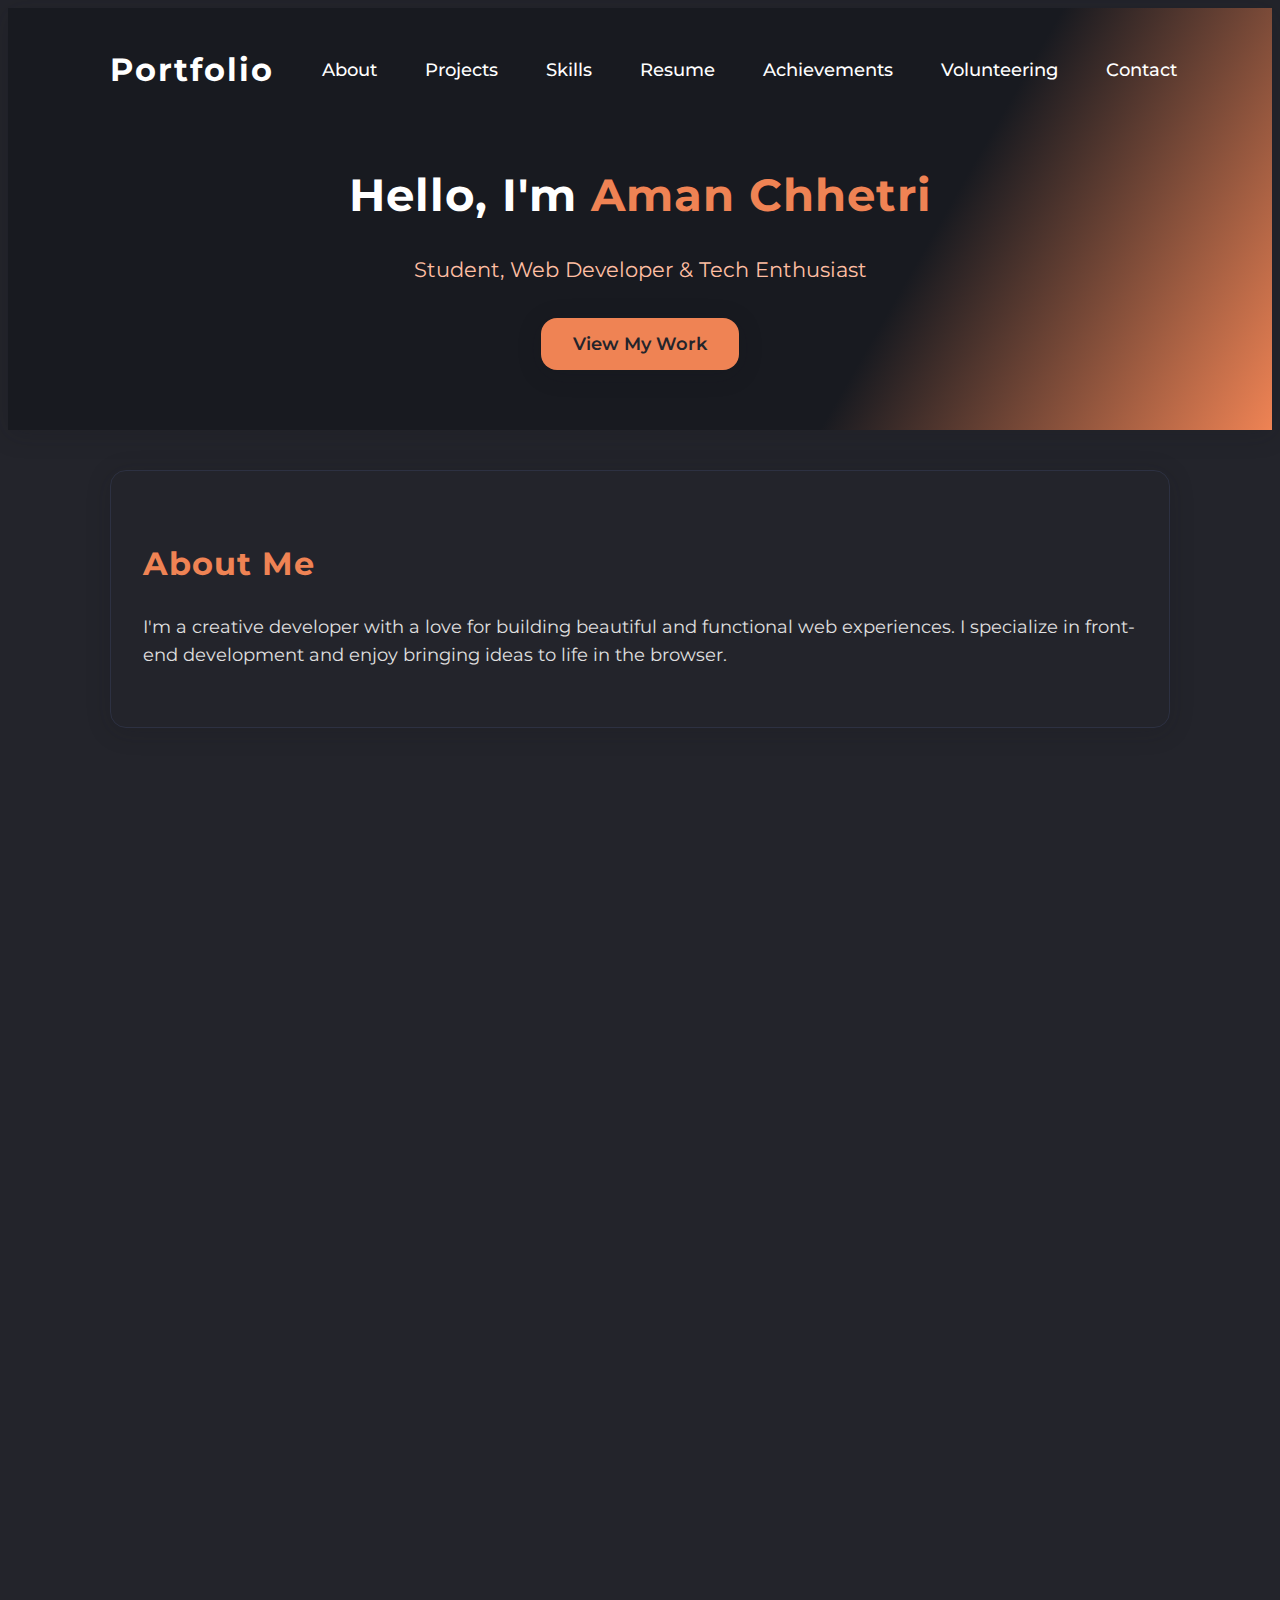
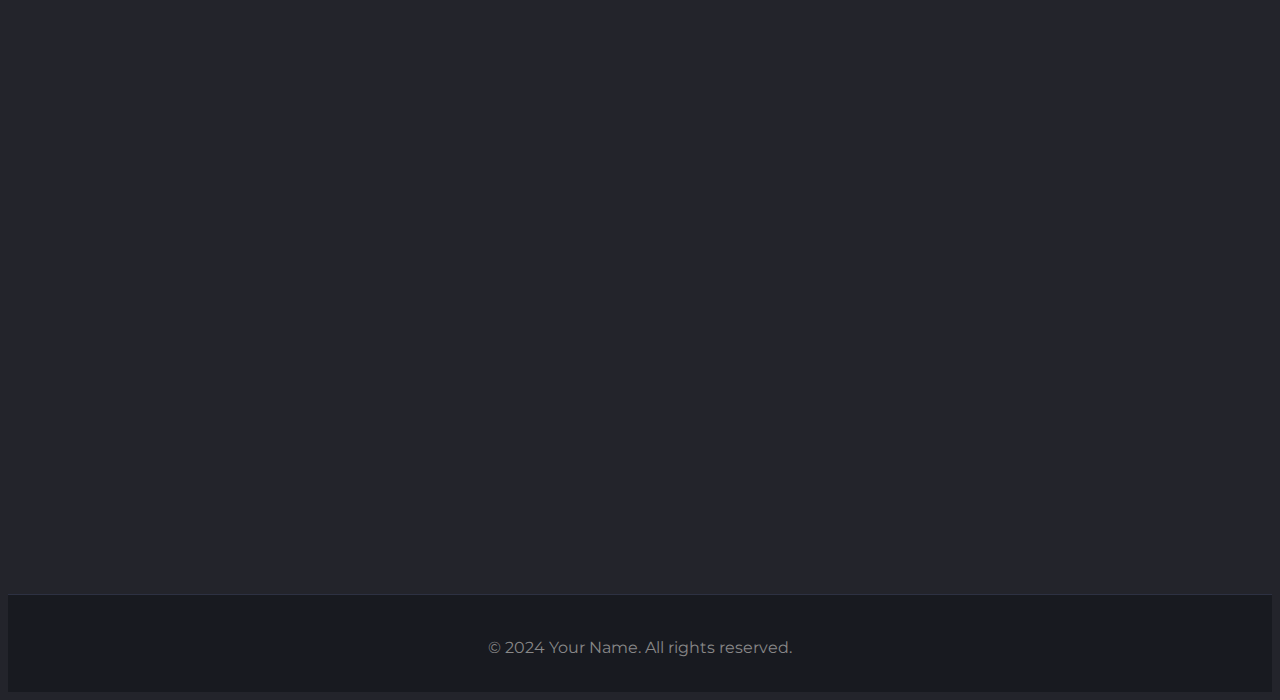
<file: index.html>
<!DOCTYPE html>
<html lang="en">
<head>
    <meta charset="UTF-8">
    <meta name="viewport" content="width=device-width, initial-scale=1.0">
    <title>My Portfolio</title>
    <link rel="stylesheet" href="style.css">
    <link href="https://fonts.googleapis.com/css2?family=Montserrat:wght@400;700&family=Roboto:wght@300;500&display=swap" rel="stylesheet">
</head>
<body>
    <header class="header">
        <nav class="navbar">
            <div class="logo">Portfolio</div>
            <ul class="nav-links">
                <li><a href="#about">About</a></li>
                <li><a href="#projects">Projects</a></li>
                <li><a href="#skills">Skills</a></li>
                <li><a href="resume.html">Resume</a></li>
                <li><a href="achievements.html">Achievements</a></li>
                <li><a href="volunteering.html">Volunteering</a></li>
                <li><a href="#contact">Contact</a></li>
            </ul>
            <div class="menu-toggle" id="menu-toggle">
                <span></span><span></span><span></span>
            </div>
        </nav>
        <div class="intro">
            <h1>Hello, I'm <span class="highlight">Aman Chhetri</span></h1>
            <p class="subtitle">Student, Web Developer & Tech Enthusiast</p>
            <a href="#projects" class="btn">View My Work</a>
        </div>
    </header>
    <main>
        <section id="about" class="about section">
            <h2>About Me</h2>
            <p>I'm a creative developer with a love for building beautiful and functional web experiences. I specialize in front-end development and enjoy bringing ideas to life in the browser.</p>
        </section>
        <section id="projects" class="projects section">
            <h2>Projects</h2>
            <div class="project-list">
                <div class="project-card">
                    <h3>2 Player Chess Game</h3>
                    <p>A web-based chess game that allows two players to compete against each other in real-time.</p>
                </div>
                <div class="project-card">
                    <h3>Banking Management System</h3>
                    <p>A comprehensive system for managing banking operations, including account management and transaction processing.</p>
                </div>
                <div class="project-card">
                    <h3>To Do List</h3>
                    <p>A simple and effective to-do list application to manage daily tasks and improve productivity.</p>
                </div>
            </div>
        </section>
        <section id="skills" class="skills section">
            <h2>Skills</h2>
            <ul class="skills-list">
                <li>HTML5</li>
                <li>CSS3</li>
                <li>Python</li>
                <li>React</li>
                <li>Node.js</li>
                <li>SQL</li>
                <li>Git</li>
                <li>Responsive Design</li>
                <li>Animations</li>
            </ul>
        </section>
        <section id="contact" class="contact section">
            <h2>Contact</h2>
            <form class="contact-form">
                <input type="text" placeholder="Your Name" required>
                <input type="email" placeholder="Your Email" required>
                <textarea placeholder="Your Message" required></textarea>
                <button type="submit" class="btn">Send Message</button>
            </form>
        </section>
    </main>
    <footer class="footer">
        <p>&copy; 2024 Your Name. All rights reserved.</p>
    </footer>
    <script src="script.js"></script>
</body>
</html>
</file>
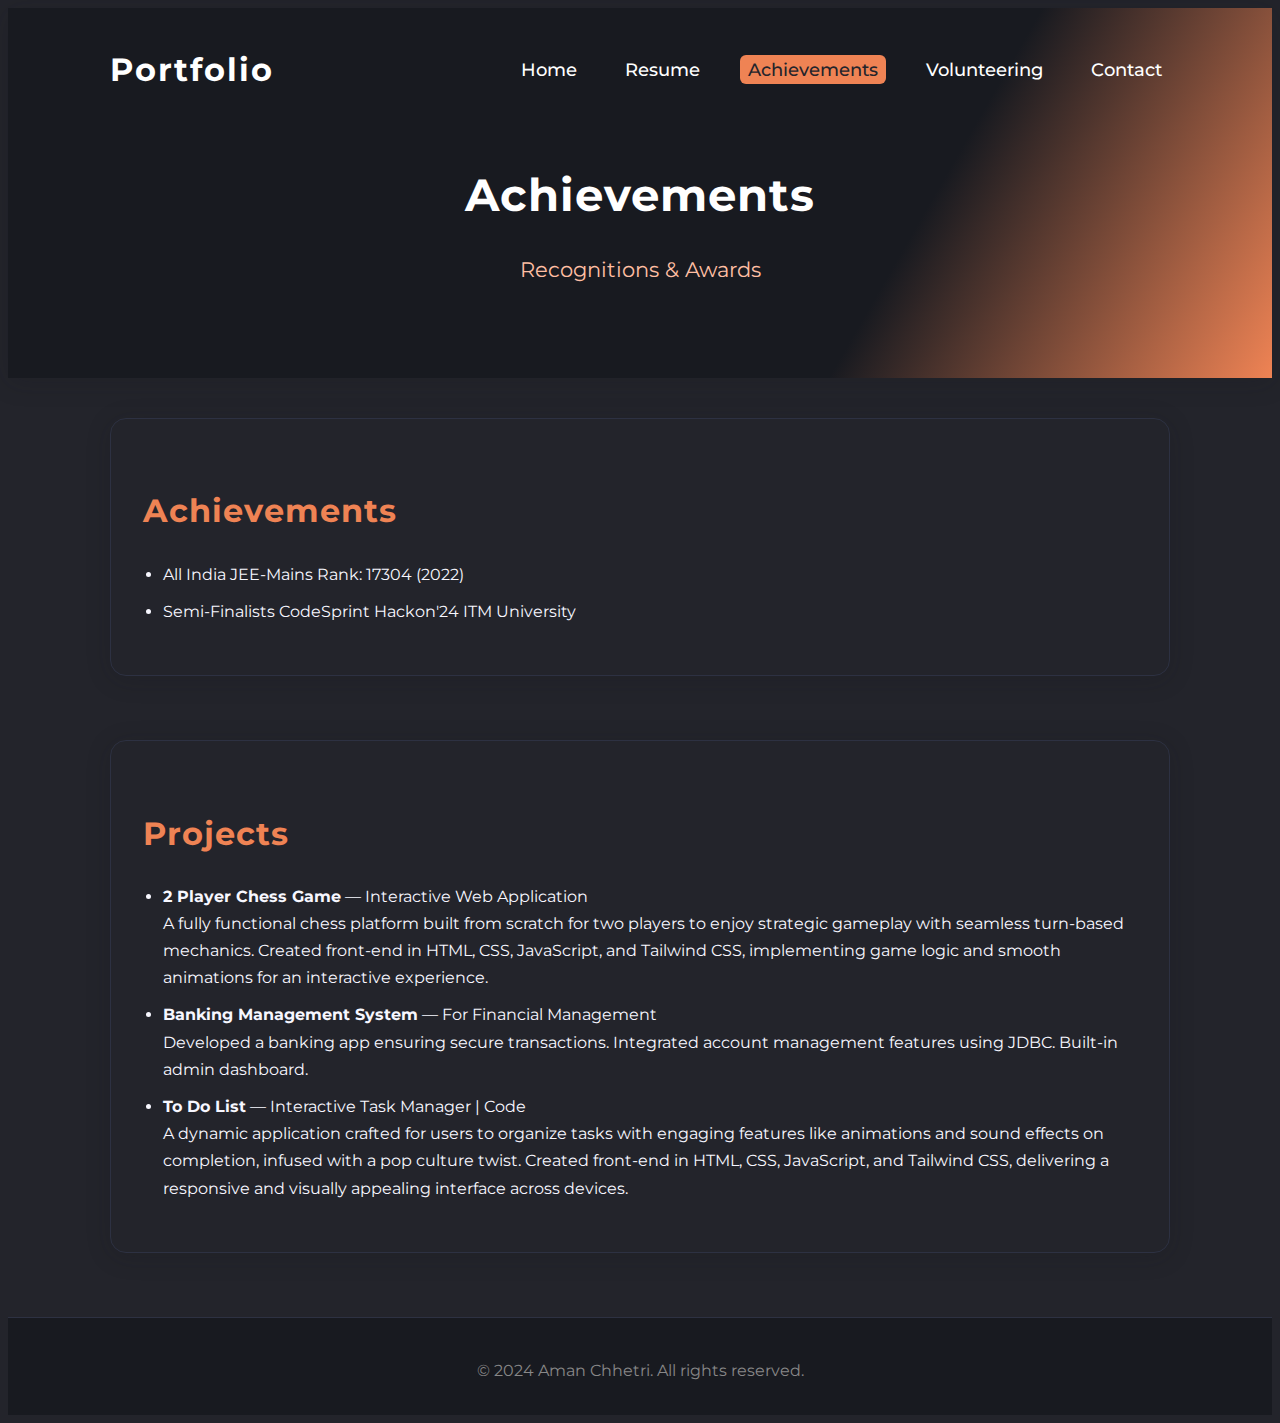
<file: achievements.html>
<!DOCTYPE html>
<html lang="en">
<head>
    <meta charset="UTF-8">
    <meta name="viewport" content="width=device-width, initial-scale=1.0">
    <title>Achievements | Aman Chhetri</title>
    <link rel="stylesheet" href="style.css">
    <link href="https://fonts.googleapis.com/css2?family=Montserrat:wght@400;700&family=Roboto:wght@300;500&display=swap" rel="stylesheet">
</head>
<body class="dark-theme">
    <header class="header">
        <nav class="navbar">
            <div class="logo">Portfolio</div>
            <ul class="nav-links">
                <li><a href="index.html">Home</a></li>
                <li><a href="resume.html">Resume</a></li>
                <li><a href="achievements.html" class="active">Achievements</a></li>
                <li><a href="volunteering.html">Volunteering</a></li>
                <li><a href="index.html#contact">Contact</a></li>
            </ul>
        </nav>
        <div class="intro">
            <h1>Achievements</h1>
            <p class="subtitle">Recognitions & Awards</p>
        </div>
    </header>
    <main>
        <section class="section">
            <h2>Achievements</h2>
            <ul>
                <li>All India JEE-Mains Rank: 17304 (2022)</li>
                <li>Semi-Finalists CodeSprint Hackon'24 ITM University</li>
            </ul>
        </section>
        <section class="section">
            <h2>Projects</h2>
            <ul>
                <li><strong>2 Player Chess Game</strong> — Interactive Web Application<br>A fully functional chess platform built from scratch for two players to enjoy strategic gameplay with seamless turn-based mechanics. Created front-end in HTML, CSS, JavaScript, and Tailwind CSS, implementing game logic and smooth animations for an interactive experience.</li>
                <li><strong>Banking Management System</strong> — For Financial Management<br>Developed a banking app ensuring secure transactions. Integrated account management features using JDBC. Built-in admin dashboard.</li>
                <li><strong>To Do List</strong> — Interactive Task Manager | Code<br>A dynamic application crafted for users to organize tasks with engaging features like animations and sound effects on completion, infused with a pop culture twist. Created front-end in HTML, CSS, JavaScript, and Tailwind CSS, delivering a responsive and visually appealing interface across devices.</li>
            </ul>
        </section>
    </main>
    <footer class="footer">
        <p>&copy; 2024 Aman Chhetri. All rights reserved.</p>
    </footer>
</body>
</html>
</file>
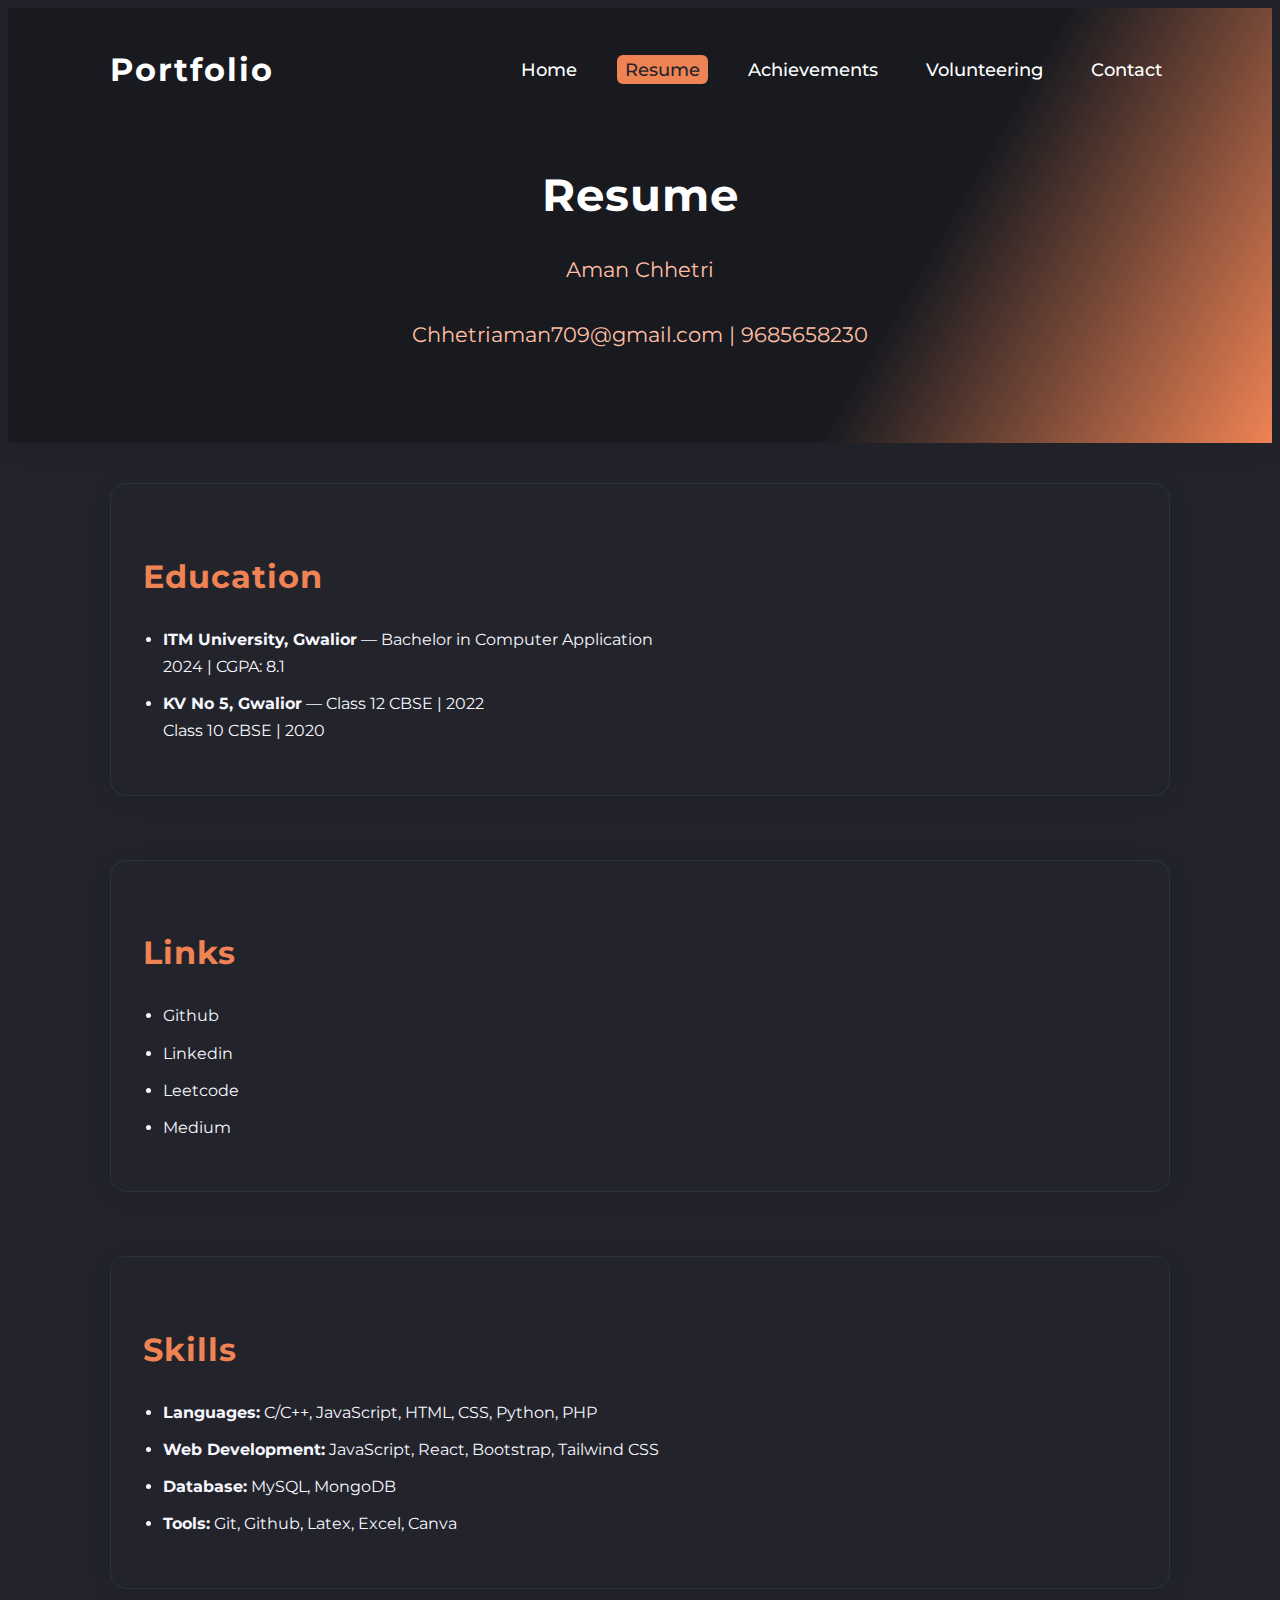
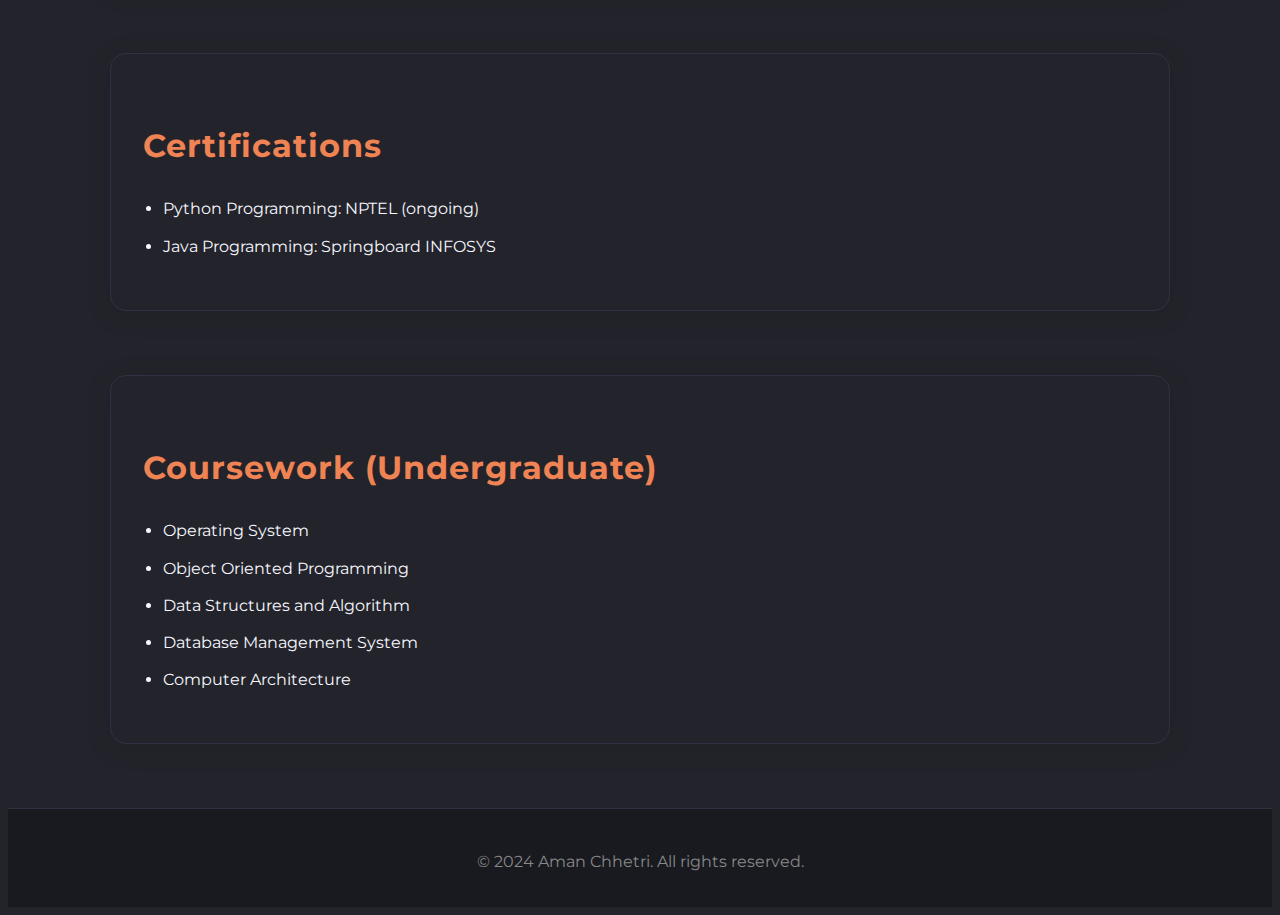
<file: resume.html>
<!DOCTYPE html>
<html lang="en">
<head>
    <meta charset="UTF-8">
    <meta name="viewport" content="width=device-width, initial-scale=1.0">
    <title>Resume | Aman Chhetri</title>
    <link rel="stylesheet" href="style.css">
    <link href="https://fonts.googleapis.com/css2?family=Montserrat:wght@400;700&family=Roboto:wght@300;500&display=swap" rel="stylesheet">
</head>
<body class="dark-theme">
    <header class="header">
        <nav class="navbar">
            <div class="logo">Portfolio</div>
            <ul class="nav-links">
                <li><a href="index.html">Home</a></li>
                <li><a href="resume.html" class="active">Resume</a></li>
                <li><a href="achievements.html">Achievements</a></li>
                <li><a href="volunteering.html">Volunteering</a></li>
                <li><a href="index.html#contact">Contact</a></li>
            </ul>
        </nav>
        <div class="intro">
            <h1>Resume</h1>
            <p class="subtitle">Aman Chhetri</p>
            <p class="subtitle">Chhetriaman709@gmail.com | 9685658230</p>
        </div>
    </header>
    <main>
        <section class="section">
            <h2>Education</h2>
            <ul>
                <li><strong>ITM University, Gwalior</strong> — Bachelor in Computer Application<br>2024 | CGPA: 8.1</li>
                <li><strong>KV No 5, Gwalior</strong> — Class 12 CBSE | 2022<br>Class 10 CBSE | 2020</li>
            </ul>
        </section>
        <section class="section">
            <h2>Links</h2>
            <ul>
                <li>Github</li>
                <li>Linkedin</li>
                <li>Leetcode</li>
                <li>Medium</li>
            </ul>
        </section>
        <section class="section">
            <h2>Skills</h2>
            <ul>
                <li><strong>Languages:</strong> C/C++, JavaScript, HTML, CSS, Python, PHP</li>
                <li><strong>Web Development:</strong> JavaScript, React, Bootstrap, Tailwind CSS</li>
                <li><strong>Database:</strong> MySQL, MongoDB</li>
                <li><strong>Tools:</strong> Git, Github, Latex, Excel, Canva</li>
            </ul>
        </section>
        <section class="section">
            <h2>Certifications</h2>
            <ul>
                <li>Python Programming: NPTEL (ongoing)</li>
                <li>Java Programming: Springboard INFOSYS</li>
            </ul>
        </section>
        <section class="section">
            <h2>Coursework (Undergraduate)</h2>
            <ul>
                <li>Operating System</li>
                <li>Object Oriented Programming</li>
                <li>Data Structures and Algorithm</li>
                <li>Database Management System</li>
                <li>Computer Architecture</li>
            </ul>
        </section>
    </main>
    <footer class="footer">
        <p>&copy; 2024 Aman Chhetri. All rights reserved.</p>
    </footer>
</body>
</html>
</file>
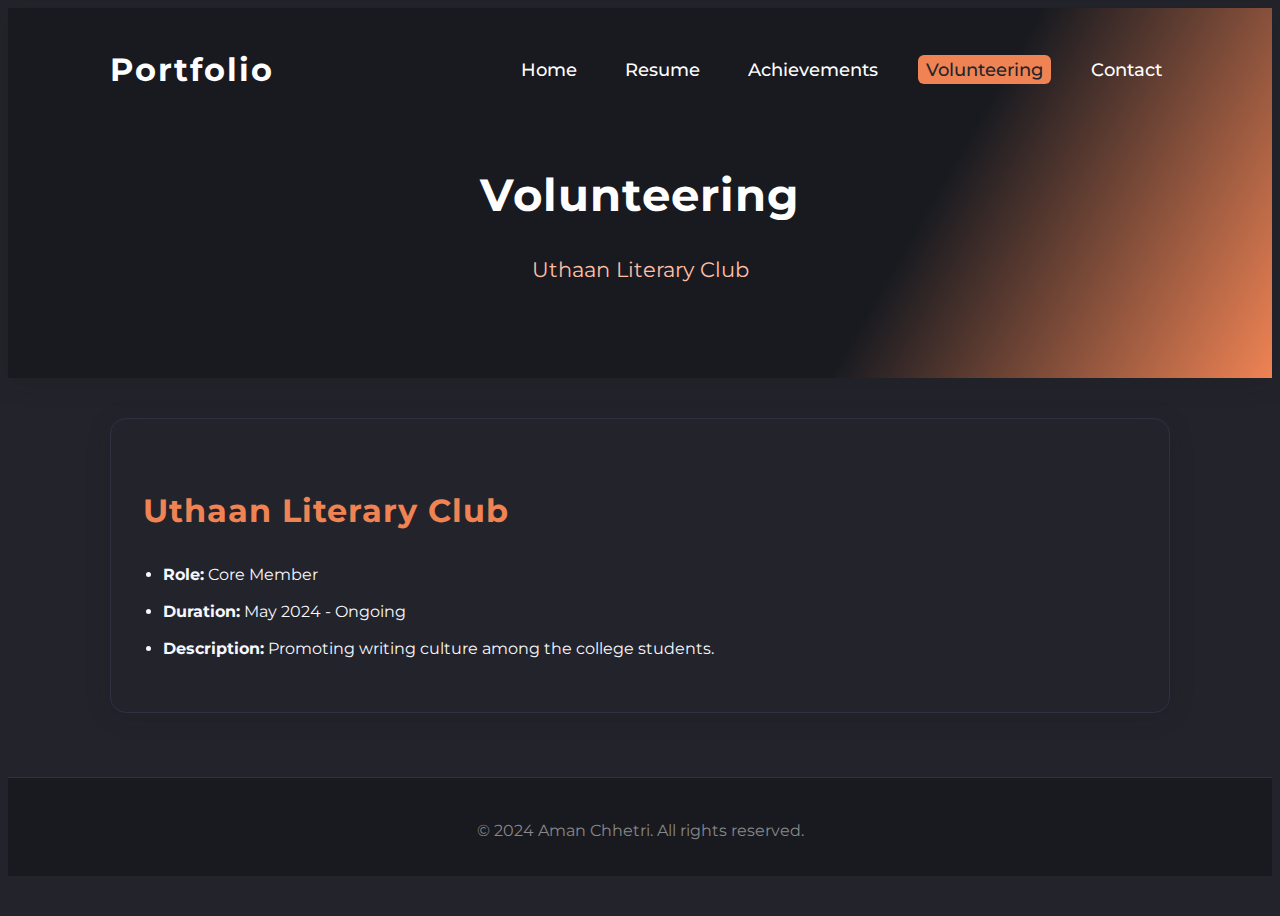
<file: volunteering.html>
<!DOCTYPE html>
<html lang="en">
<head>
    <meta charset="UTF-8">
    <meta name="viewport" content="width=device-width, initial-scale=1.0">
    <title>Volunteering | Aman Chhetri</title>
    <link rel="stylesheet" href="style.css">
    <link href="https://fonts.googleapis.com/css2?family=Montserrat:wght@400;700&family=Roboto:wght@300;500&display=swap" rel="stylesheet">
</head>
<body class="dark-theme">
    <header class="header">
        <nav class="navbar">
            <div class="logo">Portfolio</div>
            <ul class="nav-links">
                <li><a href="index.html">Home</a></li>
                <li><a href="resume.html">Resume</a></li>
                <li><a href="achievements.html">Achievements</a></li>
                <li><a href="volunteering.html" class="active">Volunteering</a></li>
                <li><a href="index.html#contact">Contact</a></li>
            </ul>
        </nav>
        <div class="intro">
            <h1>Volunteering</h1>
            <p class="subtitle">Uthaan Literary Club</p>
        </div>
    </header>
    <main>
        <section class="section">
            <h2>Uthaan Literary Club</h2>
            <ul>
                <li><strong>Role:</strong> Core Member</li>
                <li><strong>Duration:</strong> May 2024 - Ongoing</li>
                <li><strong>Description:</strong> Promoting writing culture among the college students.</li>
            </ul>
        </section>
    </main>
    <footer class="footer">
        <p>&copy; 2024 Aman Chhetri. All rights reserved.</p>
    </footer>
</body>
</html>
</file>
<file: style.css>
@import url('https://fonts.googleapis.com/css2?family=Montserrat:wght@400;700&family=Roboto:wght@300;500&display=swap');

:root {
  --primary: #181a20;
  --accent: #ef8354;
  --bg: #23242b;
  --text: #f7f7ff;
  --shadow: 0 4px 24px rgba(20, 20, 30, 0.18);
  --radius: 16px;
}

body, .dark-theme {
  font-family: 'Montserrat', 'Roboto', Arial, sans-serif;
  background: var(--bg);
  color: var(--text);
  line-height: 1.6;
  min-height: 100vh;
}

.header {
  background: linear-gradient(120deg, var(--primary) 70%, var(--accent) 100%);
  color: #fff;
  padding-bottom: 60px;
  box-shadow: var(--shadow);
  position: relative;
  overflow: hidden;
}

.navbar {
  display: flex;
  align-items: center;
  justify-content: space-between;
  padding: 32px 8vw 0 8vw;
}

.logo {
  font-size: 2rem;
  font-weight: 700;
  letter-spacing: 2px;
  color: #fff;
  animation: fadeInDown 1s;
}

.nav-links {
  list-style: none;
  display: flex;
  gap: 2rem;
}

.nav-links li a {
  color: #fff;
  text-decoration: none;
  font-weight: 500;
  font-size: 1.1rem;
  transition: color 0.2s;
  position: relative;
  padding: 4px 8px;
  border-radius: 6px;
}

.nav-links li a.active, .nav-links li a:hover {
  background: var(--accent);
  color: #23242b;
}

.menu-toggle {
  display: none;
  flex-direction: column;
  cursor: pointer;
  gap: 5px;
}
.menu-toggle span {
  width: 28px;
  height: 3px;
  background: #fff;
  border-radius: 2px;
  display: block;
}

.intro {
  text-align: center;
  margin-top: 60px;
  animation: fadeInUp 1.2s;
}

.intro h1 {
  font-size: 2.8rem;
  font-weight: 700;
  margin-bottom: 12px;
  letter-spacing: 1px;
}

.highlight {
  color: var(--accent);
  animation: colorPulse 2s infinite alternate;
}

.subtitle {
  font-size: 1.3rem;
  font-weight: 400;
  margin-bottom: 32px;
  color: #ffbfa3;
}

.btn {
  background: var(--accent);
  color: #23242b;
  padding: 12px 32px;
  border: none;
  border-radius: var(--radius);
  font-size: 1.1rem;
  font-weight: 600;
  cursor: pointer;
  box-shadow: var(--shadow);
  transition: background 0.2s, transform 0.2s;
  text-decoration: none;
  display: inline-block;
}
.btn:hover {
  background: #ff9f68;
  color: #23242b;
  transform: translateY(-2px) scale(1.04);
}

main {
  padding: 40px 8vw 0 8vw;
}

.section {
  margin-bottom: 64px;
  background: #23242b;
  border-radius: var(--radius);
  box-shadow: var(--shadow);
  padding: 40px 32px;
  animation: fadeIn 1.2s;
  border: 1px solid #2d3142;
}

.section h2 {
  font-size: 2rem;
  color: var(--accent);
  margin-bottom: 24px;
  font-weight: 700;
  letter-spacing: 1px;
}

.about p {
  font-size: 1.1rem;
  color: #e0e0e0;
}

.project-list {
  display: flex;
  flex-wrap: wrap;
  gap: 32px;
  justify-content: center;
}

.project-card {
  background: #181a20;
  border-radius: var(--radius);
  box-shadow: var(--shadow);
  padding: 28px 20px;
  min-width: 220px;
  max-width: 320px;
  flex: 1 1 260px;
  transition: transform 0.25s, box-shadow 0.25s;
  animation: fadeInUp 1s;
  color: #f7f7ff;
  border: 1px solid #2d3142;
}
.project-card:hover {
  transform: translateY(-8px) scale(1.03);
  box-shadow: 0 8px 32px rgba(44, 62, 80, 0.18);
}

.skills-list {
  display: flex;
  flex-wrap: wrap;
  gap: 18px;
  list-style: none;
  justify-content: center;
}
.skills-list li {
  background: var(--accent);
  color: #23242b;
  padding: 10px 22px;
  border-radius: 24px;
  font-weight: 500;
  font-size: 1rem;
  margin-bottom: 8px;
  box-shadow: var(--shadow);
  animation: fadeIn 1.2s;
}

.contact-form {
  display: flex;
  flex-direction: column;
  gap: 18px;
  max-width: 400px;
  margin: 0 auto;
}
.contact-form input,
.contact-form textarea {
  padding: 12px;
  border-radius: 8px;
  border: 1px solid #444;
  font-size: 1rem;
  font-family: inherit;
  resize: none;
  background: #181a20;
  color: #f7f7ff;
  transition: border 0.2s;
}
.contact-form input:focus,
.contact-form textarea:focus {
  border: 1.5px solid var(--accent);
  outline: none;
}
.contact-form button {
  align-self: flex-end;
}

.footer {
  text-align: center;
  padding: 24px 0 16px 0;
  color: #888;
  font-size: 1rem;
  background: #181a20;
  border-top: 1px solid #2d3142;
  margin-top: 40px;
}

@media (max-width: 900px) {
  .project-list {
    flex-direction: column;
    align-items: center;
  }
}

@media (max-width: 600px) {
  .navbar {
    flex-direction: column;
    gap: 18px;
    padding: 24px 4vw 0 4vw;
  }
  .section {
    padding: 24px 8px;
  }
  .intro h1 {
    font-size: 2rem;
  }
}

@keyframes fadeIn {
  from { opacity: 0; transform: translateY(20px); }
  to { opacity: 1; transform: translateY(0); }
}
@keyframes fadeInUp {
  from { opacity: 0; transform: translateY(40px); }
  to { opacity: 1; transform: translateY(0); }
}
@keyframes fadeInDown {
  from { opacity: 0; transform: translateY(-40px); }
  to { opacity: 1; transform: translateY(0); }
}
@keyframes colorPulse {
  from { color: var(--accent); }
  to { color: #ffbfa3; }
}

.section ul {
  padding-left: 1.2em;
  margin-bottom: 0;
}
.section ul li {
  margin-bottom: 10px;
  line-height: 1.7;
}
.section a {
  color: #7ecfff;
  text-decoration: underline;
  transition: color 0.2s, background 0.2s;
  border-radius: 4px;
  padding: 1px 3px;
}
.section a:hover, .section a:focus {
  color: #23242b;
  background: var(--accent);
  outline: none;
}
</file>
